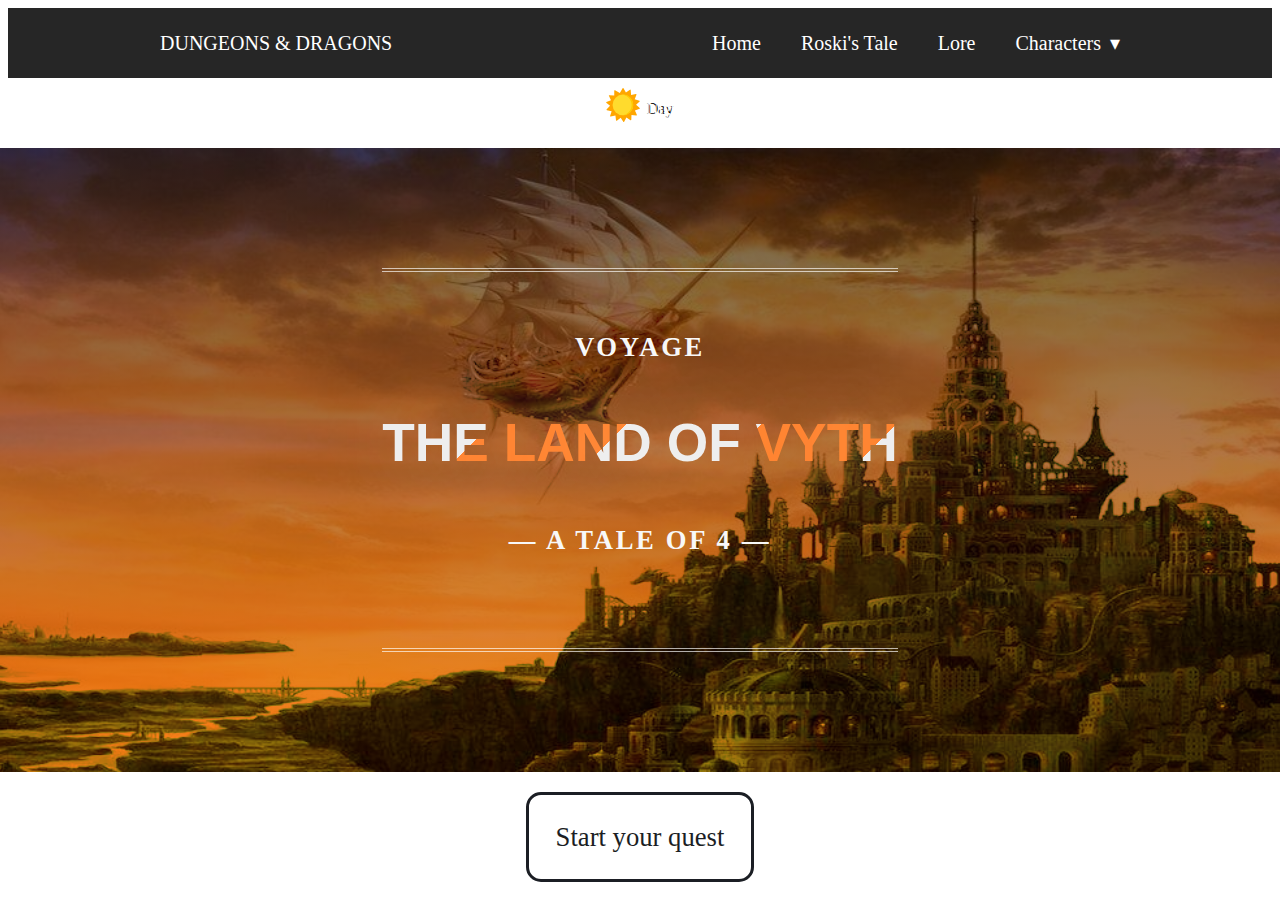
<file: index.html>
<!DOCTYPE html>
 <html class="no-js">
  <head>
    <meta charset="utf-8">
    <meta http-equiv="X-UA-Compatible" content="IE=edge">
    <title>Vyth</title>
    <meta name="description" content="">
    <meta name="viewport" content="width=device-width, initial-scale=1">
    <link rel="stylesheet" href="css/style.css">
  </head>
  <body>
    <section class="navigation">
      <div class="nav-container">
        <div class="brand">
          <a href="index.html">Dungeons & Dragons</a>
        </div>
        <nav>
          <div class="nav-mobile"><a id="nav-toggle" href="#!"><span></span></a></div>
          <ul class="nav-list">
            <li>
              <a href="index.html">Home</a>
            </li>
            <li>
              <a href="roski.html">Roski's Tale</a>
            </li>
            
            </li>
            <li>
              <a href="#!">Lore</a>
            </li>
            <li>
              <a href="#!">Characters</a>
              <ul class="nav-dropdown">
                <li>
                  <a href="#!">Roski</a>
                </li>
                <li>
                  <a href="#!">Anivar</a>
                </li>
                <li>
                  <a href="#!">Peren</a>
                </li>
                <li>
                  <a href="#!">Tor'ig</a>
                </li>
                <li>
                  <a href="#!">Caitris</a>
                </li>
              </ul>
          </ul>
        </nav>
      </div>
    </section>
    <div class="container">
      <div class="header">
        <p class="nightmode">Day</p>
        <p class="daymode">Night</p>
        <img class="sun" src="[data-uri]" />
        <img class="moon hide" src="[data-uri]" />
      </div>
      <!-- animation -->
      <div class="birdcontent">
	
        <div class="animate">
          <h4 class= "animate">
            Voyage
          </h4>
            <span>
              The Land of Vyth
            </span>
            <h4 class = "animate">
            &mdash; a tale of 4 &mdash;
          </h4>
          </p>
          </div>
        
        <div class="bird-container bird-container--one">
          <div class="bird bird--one"></div>
        </div>
        
        <div class="bird-container bird-container--two">
          <div class="bird bird--two"></div>
        </div>
        
        <div class="bird-container bird-container--three">
          <div class="bird bird--three"></div>
        </div>
        
        <div class="bird-container bird-container--four">
          <div class="bird bird--four"></div>
        </div>
      </div>
      <!-- end animation -->
      <div class="container">
        <a href="loading.html">Start your quest</a>
      </div>
    <script src="" async defer></script>
    <script src="js/darkmode.js"></script>
    <script src="https://cdnjs.cloudflare.com/ajax/libs/jquery/2.1.3/jquery.min.js"></script>
    <script src="js/navbar.js"></script>
  </body>
</html>
</file>
<file: css/style.css>
@charset "UTF-8";
:root {
  --primary-color: #1B1E24;
  --secondary-color: #1B1E24;
  --font-color: #1B1E24;
  --bg-color: #fff;
  --heading-color: #1B1E24;
}

[data-theme="dark"] {
  --primary-color: #fff;
  --secondary-color: #fff;
  --font-color: #fff;
  --bg-color: #1B1E24;
  --heading-color: #fff;
}

body {
  background-color: var(--bg-color);
}

section.spacer {
  height: 100px;
  width: 100%;
  position: absolute;
}

.container {
  position: relative;
  display: -webkit-box;
  display: -ms-flexbox;
  display: flex;
  -webkit-box-orient: vertical;
  -webkit-box-direction: normal;
      -ms-flex-direction: column;
          flex-direction: column;
  -webkit-box-pack: center;
      -ms-flex-pack: center;
          justify-content: center;
  -webkit-box-align: center;
      -ms-flex-align: center;
          align-items: center;
  text-align: center;
  height: auto;
  width: 90%;
  margin: auto;
}

.container .content {
  margin-top: 50px;
}

.container a {
  color: var(--primary-color);
  animation: move 3s;
  -webkit-animation: move 3s;
  text-decoration: none;
  font-size: 20pt;
  margin-top: 20px;
  padding: 20pt;
  border: 3px var(--primary-color) solid;
  border-radius: 15px;
}

.container a:hover {
  font-size: 21pt;
}

@keyframes move {
  from {
    margin-left: 100%;
    width: 100%;
  }
  to {
    margin-left: 0%;
    width: 11%;
  }
}

@-webkit-keyframes move {
  from {
    margin-left: 100%;
    width: 100%;
  }
  to {
    margin-left: 0%;
    width: 50%;
  }
}

.container .content h1 {
  color: var(--primary-color);
  font-family: "Dosis",sans-serif;
  font-size: 30pt;
  text-transform: uppercase;
}

.container .content p {
  color: var(--primary-color);
  font-family: "Dosis",sans-serif;
  font-size: 18pt;
  text-align: left;
  width: 50%;
  margin: auto;
  line-height: 10mm;
}

@media only screen and (max-width: 1024px) {
  .container .content p {
    width: 95%;
  }
}

.container .map {
  width: 100%;
}

.header {
  position: absolute;
  top: 10px;
  right: 50%;
}

.header .moon, .header .sun {
  width: 34px;
  cursor: pointer;
  -webkit-transition: 1s all ease-in-out;
  transition: 1s all ease-in-out;
}

.header .sun:hover {
  -webkit-animation: sun_rotate 2s infinite;
          animation: sun_rotate 2s infinite;
}

.header .moon:hover {
  -webkit-transform: scale(1.1);
          transform: scale(1.1);
}

.header .hide {
  display: none;
}

.header p.nightmode {
  position: absolute;
  bottom: -20%;
  left: 120%;
  font-size: 12pt;
}

.header p.daymode {
  position: absolute;
  bottom: -20%;
  left: 120%;
  font-size: 12pt;
  color: white;
}

@-webkit-keyframes sun_rotate {
  0% {
    -webkit-transform: rotate(0deg);
            transform: rotate(0deg);
  }
  100% {
    -webkit-transform: rotate(360deg);
            transform: rotate(360deg);
  }
}

@keyframes sun_rotate {
  0% {
    -webkit-transform: rotate(0deg);
            transform: rotate(0deg);
  }
  100% {
    -webkit-transform: rotate(360deg);
            transform: rotate(360deg);
  }
}

.navigation {
  height: 70px;
  background: #262626;
}

.brand {
  position: absolute;
  padding-left: 20px;
  float: left;
  line-height: 70px;
  text-transform: uppercase;
  font-size: 1.4em;
}

.brand a,
.brand a:visited {
  color: #ffffff;
  text-decoration: none;
  font-size: 15pt;
}

.nav-container {
  max-width: 1000px;
  margin: 0 auto;
}

nav {
  float: right;
}

nav ul {
  list-style: none;
  margin: 0;
  padding: 0;
}

nav ul li {
  float: left;
  position: relative;
}

nav ul li a,
nav ul li a:visited {
  display: block;
  padding: 0 20px;
  line-height: 70px;
  background: #262626;
  color: #ffffff;
  text-decoration: none;
  font-size: 15pt;
}

nav ul li a:hover,
nav ul li a:visited:hover {
  background: #2581DC;
  color: #ffffff;
}

nav ul li a:not(:only-child):after,
nav ul li a:visited:not(:only-child):after {
  padding-left: 4px;
  content: ' ▾';
}

nav ul li ul li {
  min-width: 190px;
}

nav ul li ul li a {
  padding: 15px;
  line-height: 20px;
}

.nav-dropdown {
  position: absolute;
  display: none;
  z-index: 2;
  -webkit-box-shadow: 0 3px 12px rgba(0, 0, 0, 0.15);
          box-shadow: 0 3px 12px rgba(0, 0, 0, 0.15);
}

/* Mobile navigation */
.nav-mobile {
  display: none;
  position: absolute;
  top: 8px;
  right: 8px;
  background: #262626;
  height: 70px;
  width: 70px;
}

@media only screen and (max-width: 798px) {
  .nav-mobile {
    display: block;
  }
  nav {
    width: 100%;
    padding: 70px 0 15px;
  }
  nav ul {
    display: none;
  }
  nav ul li {
    float: none;
  }
  nav ul li a {
    padding: 15px;
    line-height: 20px;
  }
  nav ul li ul li a {
    padding-left: 30px;
  }
  .nav-dropdown {
    position: static;
  }
}

@media screen and (min-width: 799px) {
  .nav-list {
    display: block !important;
  }
}

#nav-toggle {
  position: absolute;
  left: 18px;
  top: 22px;
  cursor: pointer;
  padding: 10px 35px 16px 0px;
}

#nav-toggle span,
#nav-toggle span:before,
#nav-toggle span:after {
  cursor: pointer;
  border-radius: 1px;
  height: 5px;
  width: 35px;
  background: #ffffff;
  position: absolute;
  display: block;
  content: '';
  -webkit-transition: all 300ms ease-in-out;
  transition: all 300ms ease-in-out;
}

#nav-toggle span:before {
  top: -10px;
}

#nav-toggle span:after {
  bottom: -10px;
}

#nav-toggle.active span {
  background-color: transparent;
}

#nav-toggle.active span:before, #nav-toggle.active span:after {
  top: 0;
}

#nav-toggle.active span:before {
  -webkit-transform: rotate(45deg);
          transform: rotate(45deg);
}

#nav-toggle.active span:after {
  -webkit-transform: rotate(-45deg);
          transform: rotate(-45deg);
}

.birdcontent {
  margin-top: 70px;
  z-index: 1;
  width: 100rem;
  position: relative;
  overflow: hidden;
  display: -webkit-box;
  display: -ms-flexbox;
  display: flex;
  -webkit-box-align: center;
      -ms-flex-align: center;
          align-items: center;
  -webkit-box-pack: center;
      -ms-flex-pack: center;
          justify-content: center;
  min-height: 35rem;
  background-image: -webkit-gradient(linear, left top, left bottom, from(rgba(3, 3, 3, 0.6)), to(rgba(255, 115, 0, 0.87))), url("../img/spira.jpg");
  background-image: linear-gradient(to bottom, rgba(3, 3, 3, 0.6) 0%, rgba(255, 115, 0, 0.87) 100%), url("../img/spira.jpg");
  background-blend-mode: darken;
  background-size: cover;
  background-position: top center;
  padding: 2rem;
}

@media only screen and (max-width: 1024px) {
  .birdcontent {
    width: 90%;
  }
}

.bird {
  background-image: url(https://s3-us-west-2.amazonaws.com/s.cdpn.io/174479/bird-cells-new.svg);
  background-size: auto 100%;
  width: 88px;
  height: 125px;
  will-change: background-position;
  -webkit-animation-name: fly-cycle;
          animation-name: fly-cycle;
  -webkit-animation-timing-function: steps(10);
          animation-timing-function: steps(10);
  -webkit-animation-iteration-count: infinite;
          animation-iteration-count: infinite;
}

.bird--one {
  -webkit-animation-duration: 1s;
          animation-duration: 1s;
  -webkit-animation-delay: -0.5s;
          animation-delay: -0.5s;
}

.bird--two {
  -webkit-animation-duration: 0.9s;
          animation-duration: 0.9s;
  -webkit-animation-delay: -0.75s;
          animation-delay: -0.75s;
}

.bird--three {
  -webkit-animation-duration: 1.25s;
          animation-duration: 1.25s;
  -webkit-animation-delay: -0.25s;
          animation-delay: -0.25s;
}

.bird--four {
  -webkit-animation-duration: 1.1s;
          animation-duration: 1.1s;
  -webkit-animation-delay: -0.5s;
          animation-delay: -0.5s;
}

.bird-container {
  position: absolute;
  top: 20%;
  left: -10%;
  -webkit-transform: scale(0) translateX(-10vw);
          transform: scale(0) translateX(-10vw);
  will-change: transform;
  -webkit-animation-name: fly-right-one;
          animation-name: fly-right-one;
  -webkit-animation-timing-function: linear;
          animation-timing-function: linear;
  -webkit-animation-iteration-count: infinite;
          animation-iteration-count: infinite;
}

.bird-container--one {
  -webkit-animation-duration: 15s;
          animation-duration: 15s;
  -webkit-animation-delay: 0;
          animation-delay: 0;
}

.bird-container--two {
  -webkit-animation-duration: 16s;
          animation-duration: 16s;
  -webkit-animation-delay: 1s;
          animation-delay: 1s;
}

.bird-container--three {
  -webkit-animation-duration: 14.6s;
          animation-duration: 14.6s;
  -webkit-animation-delay: 9.5s;
          animation-delay: 9.5s;
}

.bird-container--four {
  -webkit-animation-duration: 16s;
          animation-duration: 16s;
  -webkit-animation-delay: 10.25s;
          animation-delay: 10.25s;
}

@-webkit-keyframes fly-cycle {
  100% {
    background-position: -900px 0;
  }
}

@keyframes fly-cycle {
  100% {
    background-position: -900px 0;
  }
}

@-webkit-keyframes fly-right-one {
  0% {
    -webkit-transform: scale(0.3) translateX(-10vw);
            transform: scale(0.3) translateX(-10vw);
  }
  10% {
    -webkit-transform: translateY(2vh) translateX(10vw) scale(0.4);
            transform: translateY(2vh) translateX(10vw) scale(0.4);
  }
  20% {
    -webkit-transform: translateY(0vh) translateX(30vw) scale(0.5);
            transform: translateY(0vh) translateX(30vw) scale(0.5);
  }
  30% {
    -webkit-transform: translateY(4vh) translateX(50vw) scale(0.6);
            transform: translateY(4vh) translateX(50vw) scale(0.6);
  }
  40% {
    -webkit-transform: translateY(2vh) translateX(70vw) scale(0.6);
            transform: translateY(2vh) translateX(70vw) scale(0.6);
  }
  50% {
    -webkit-transform: translateY(0vh) translateX(90vw) scale(0.6);
            transform: translateY(0vh) translateX(90vw) scale(0.6);
  }
  60% {
    -webkit-transform: translateY(0vh) translateX(110vw) scale(0.6);
            transform: translateY(0vh) translateX(110vw) scale(0.6);
  }
  100% {
    -webkit-transform: translateY(0vh) translateX(110vw) scale(0.6);
            transform: translateY(0vh) translateX(110vw) scale(0.6);
  }
}

@keyframes fly-right-one {
  0% {
    -webkit-transform: scale(0.3) translateX(-10vw);
            transform: scale(0.3) translateX(-10vw);
  }
  10% {
    -webkit-transform: translateY(2vh) translateX(10vw) scale(0.4);
            transform: translateY(2vh) translateX(10vw) scale(0.4);
  }
  20% {
    -webkit-transform: translateY(0vh) translateX(30vw) scale(0.5);
            transform: translateY(0vh) translateX(30vw) scale(0.5);
  }
  30% {
    -webkit-transform: translateY(4vh) translateX(50vw) scale(0.6);
            transform: translateY(4vh) translateX(50vw) scale(0.6);
  }
  40% {
    -webkit-transform: translateY(2vh) translateX(70vw) scale(0.6);
            transform: translateY(2vh) translateX(70vw) scale(0.6);
  }
  50% {
    -webkit-transform: translateY(0vh) translateX(90vw) scale(0.6);
            transform: translateY(0vh) translateX(90vw) scale(0.6);
  }
  60% {
    -webkit-transform: translateY(0vh) translateX(110vw) scale(0.6);
            transform: translateY(0vh) translateX(110vw) scale(0.6);
  }
  100% {
    -webkit-transform: translateY(0vh) translateX(110vw) scale(0.6);
            transform: translateY(0vh) translateX(110vw) scale(0.6);
  }
}

@-webkit-keyframes fly-right-two {
  0% {
    -webkit-transform: translateY(-2vh) translateX(-10vw) scale(0.5);
            transform: translateY(-2vh) translateX(-10vw) scale(0.5);
  }
  10% {
    -webkit-transform: translateY(0vh) translateX(10vw) scale(0.4);
            transform: translateY(0vh) translateX(10vw) scale(0.4);
  }
  20% {
    -webkit-transform: translateY(-4vh) translateX(30vw) scale(0.6);
            transform: translateY(-4vh) translateX(30vw) scale(0.6);
  }
  30% {
    -webkit-transform: translateY(1vh) translateX(50vw) scale(0.45);
            transform: translateY(1vh) translateX(50vw) scale(0.45);
  }
  40% {
    -webkit-transform: translateY(-2.5vh) translateX(70vw) scale(0.5);
            transform: translateY(-2.5vh) translateX(70vw) scale(0.5);
  }
  50% {
    -webkit-transform: translateY(0vh) translateX(90vw) scale(0.45);
            transform: translateY(0vh) translateX(90vw) scale(0.45);
  }
  51% {
    -webkit-transform: translateY(0vh) translateX(110vw) scale(0.45);
            transform: translateY(0vh) translateX(110vw) scale(0.45);
  }
  100% {
    -webkit-transform: translateY(0vh) translateX(110vw) scale(0.45);
            transform: translateY(0vh) translateX(110vw) scale(0.45);
  }
}

@keyframes fly-right-two {
  0% {
    -webkit-transform: translateY(-2vh) translateX(-10vw) scale(0.5);
            transform: translateY(-2vh) translateX(-10vw) scale(0.5);
  }
  10% {
    -webkit-transform: translateY(0vh) translateX(10vw) scale(0.4);
            transform: translateY(0vh) translateX(10vw) scale(0.4);
  }
  20% {
    -webkit-transform: translateY(-4vh) translateX(30vw) scale(0.6);
            transform: translateY(-4vh) translateX(30vw) scale(0.6);
  }
  30% {
    -webkit-transform: translateY(1vh) translateX(50vw) scale(0.45);
            transform: translateY(1vh) translateX(50vw) scale(0.45);
  }
  40% {
    -webkit-transform: translateY(-2.5vh) translateX(70vw) scale(0.5);
            transform: translateY(-2.5vh) translateX(70vw) scale(0.5);
  }
  50% {
    -webkit-transform: translateY(0vh) translateX(90vw) scale(0.45);
            transform: translateY(0vh) translateX(90vw) scale(0.45);
  }
  51% {
    -webkit-transform: translateY(0vh) translateX(110vw) scale(0.45);
            transform: translateY(0vh) translateX(110vw) scale(0.45);
  }
  100% {
    -webkit-transform: translateY(0vh) translateX(110vw) scale(0.45);
            transform: translateY(0vh) translateX(110vw) scale(0.45);
  }
}

article {
  max-width: 1000px;
  margin: 0 auto;
  padding: 10px;
}

.bodyimg {
  width: 35%;
  margin: 50px auto 50px auto;
  border: 3px lightslategrey solid;
}

@media only screen and (max-width: 1024px) {
  .bodyimg {
    width: 90%;
  }
}

div.animate {
  text-transform: uppercase;
  letter-spacing: 2pt;
  display: -webkit-box;
  display: -ms-flexbox;
  display: flex;
  -webkit-box-orient: vertical;
  -webkit-box-direction: normal;
      -ms-flex-direction: column;
          flex-direction: column;
  -webkit-box-pack: center;
      -ms-flex-pack: center;
          justify-content: center;
  text-align: center;
  border: 4px double rgba(255, 255, 255, 0.671);
  border-width: 4px 0;
  padding: 1.5em 0em;
  width: auto;
  margin: 20px auto 20px auto;
  z-index: 10;
}

div.animate h4 {
  color: #f8f8f8;
  font-size: 20pt;
}

@media only screen and (max-width: 1024px) {
  div.animate h4 {
    font-size: 18pt;
  }
}

div.animate span {
  font: 700 40pt "Oswald", sans-serif;
  letter-spacing: 0;
  padding: .25em 0 .325em;
  margin: auto;
  text-shadow: 0 0 80px rgba(255, 255, 255, 0.5);
  /* Clip Background Image */
  background: url(../img/textfill.png) repeat-y;
  -webkit-background-clip: text;
  background-clip: text;
  /* Animate Background Image */
  -webkit-text-fill-color: transparent;
  -webkit-animation: aitf 50s linear 1;
  /* Activate hardware acceleration for smoother animations */
  -webkit-transform: translate3d(0, 0, 0);
  -webkit-backface-visibility: hidden;
}

/* Animate Background Image */
@-webkit-keyframes aitf {
  0% {
    background-position: 0% 50%;
  }
  100% {
    background-position: 100% 50%;
  }
}
</file>
